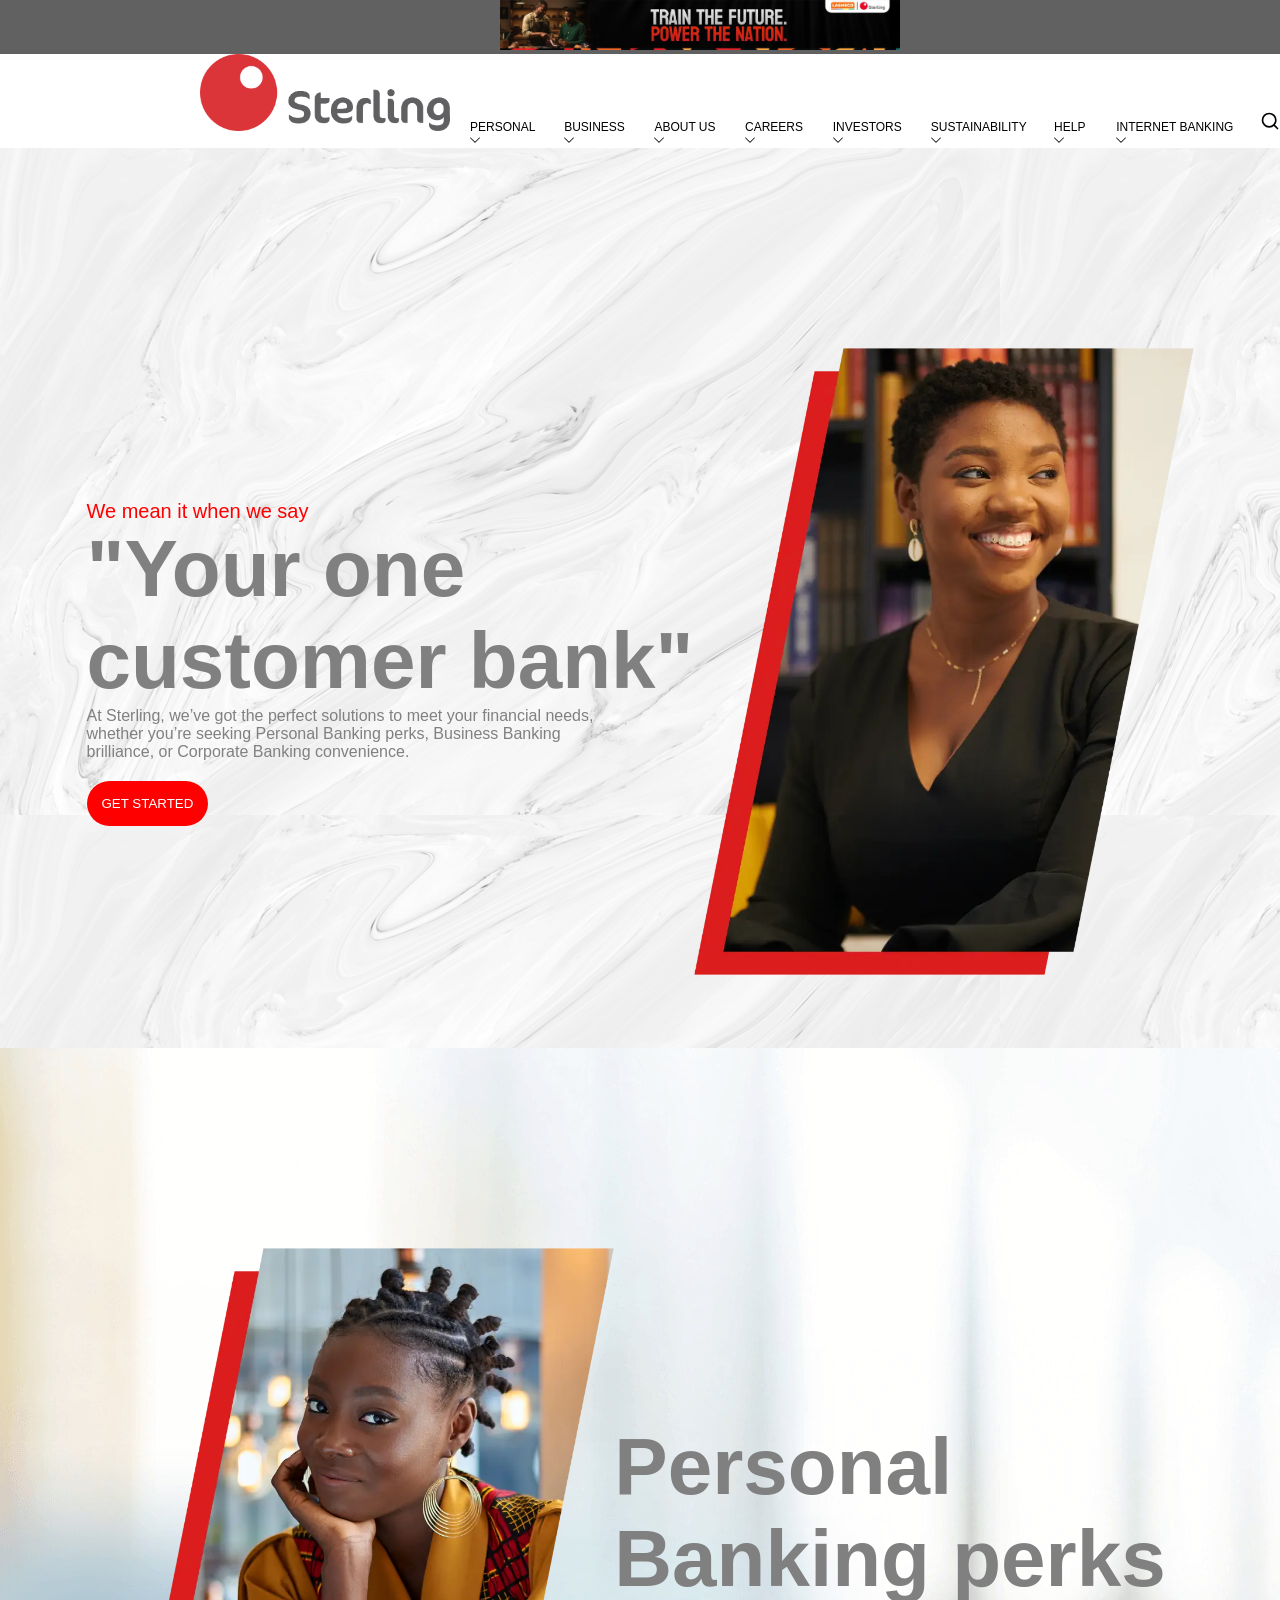
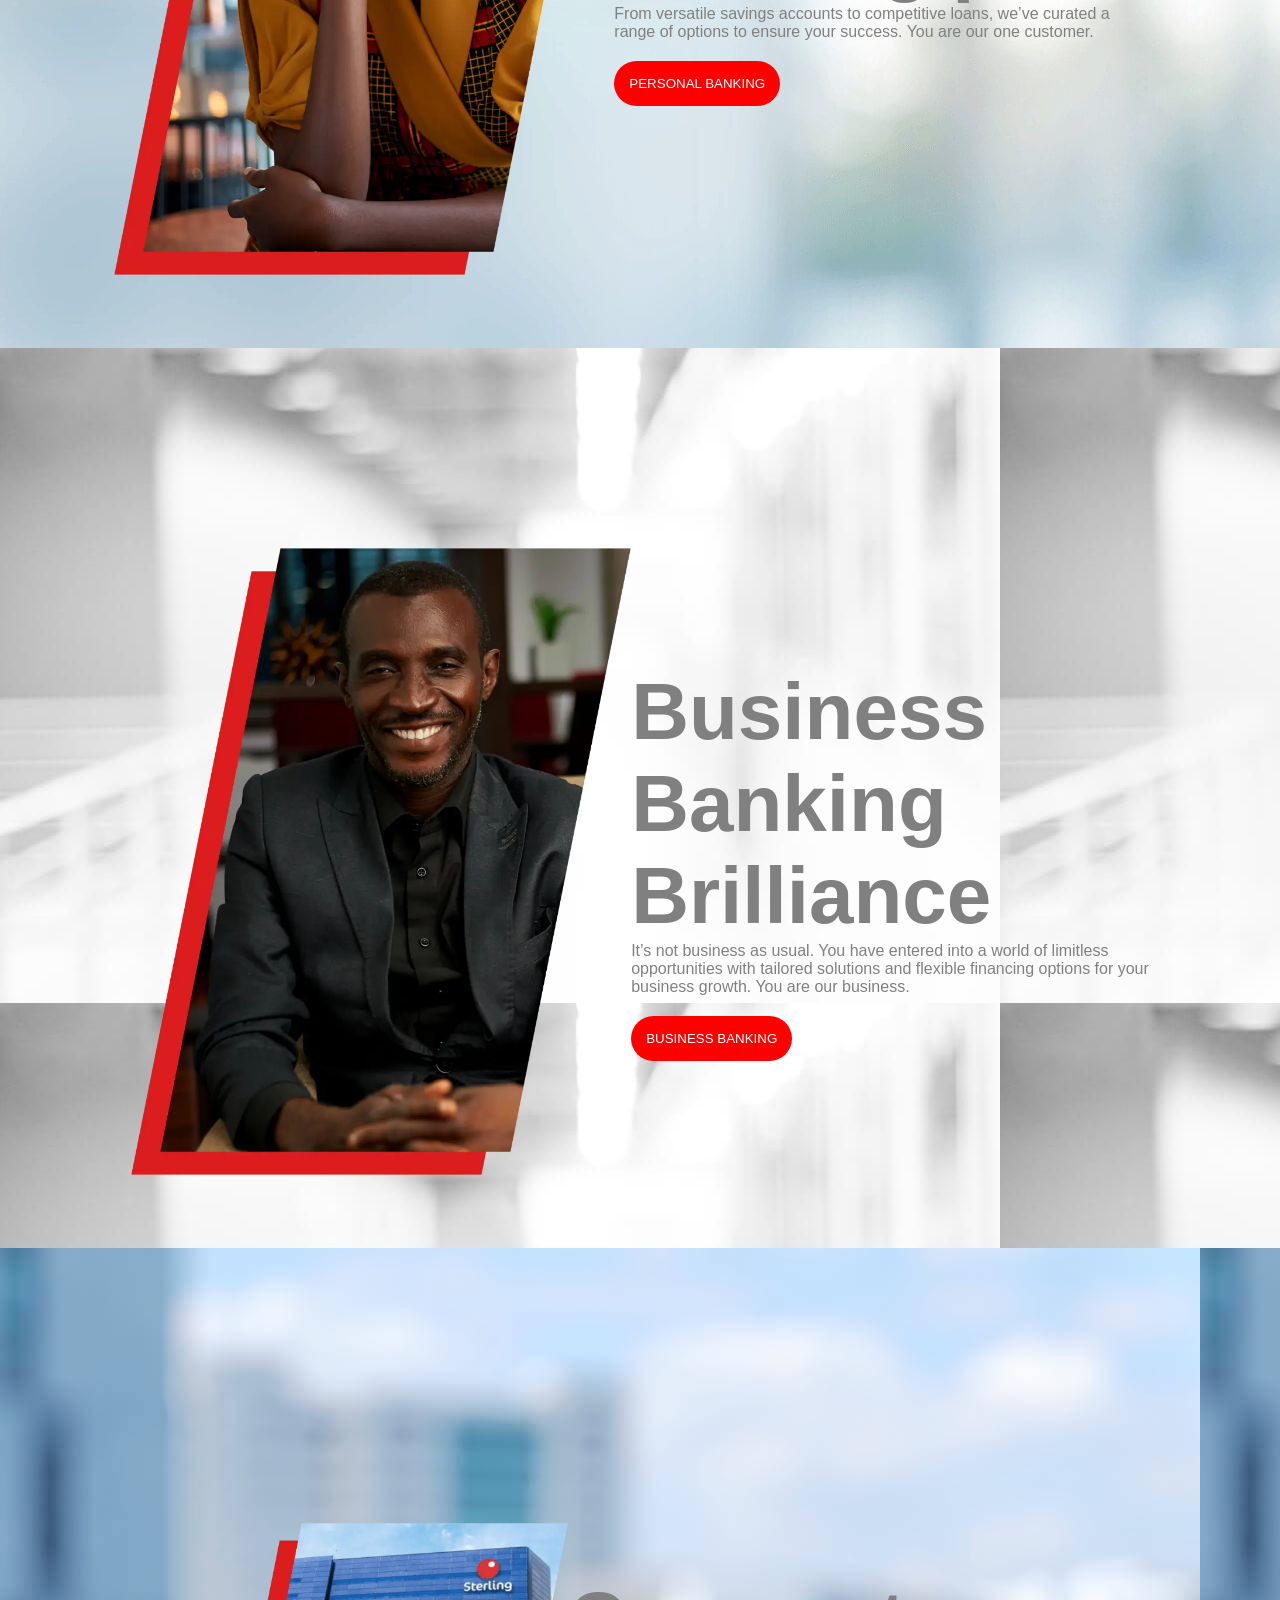
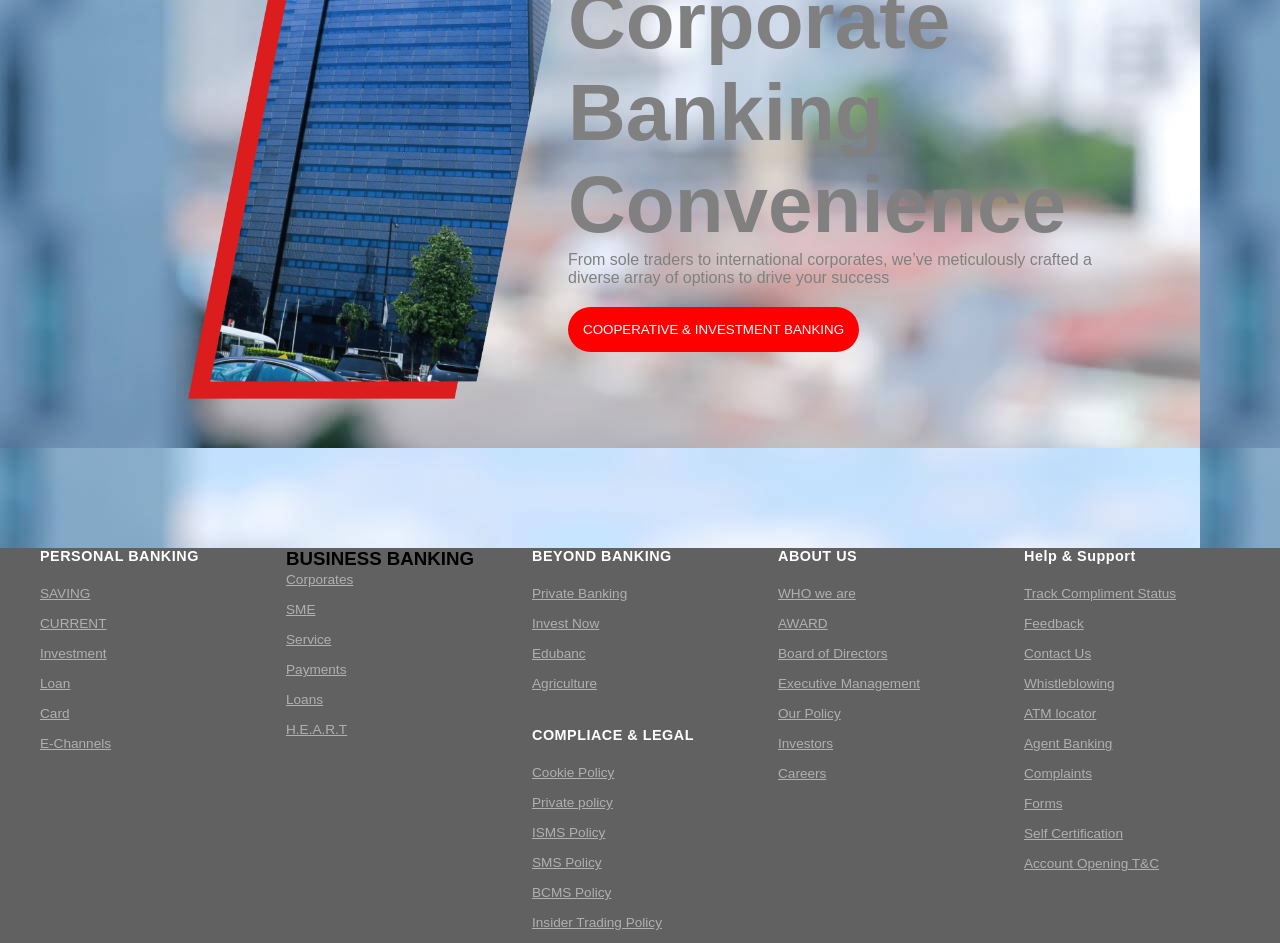
<file: index.html>
<!DOCTYPE html>
<html lang="en">
<head>
    <meta charset="UTF-8">
    <meta name="viewport" content="width=
    , initial-scale=1.0">
    <link rel="stylesheet" href="index.css">
    <title>Document</title>
</head>
<body>
    
<div class="sterling">
    <img src="img/lasmeco_ads-3.jpg" alt=""></div>
      <nav>
        <div class="nav-bar">
            <div class="nav-items">
                <div><img src="img/SterlingLogo-1536x474.png" alt="" width="250px"></div>
                <ul class="two">
                    <li>PERSONAL <svg aria-hidden="true" data-prefix="fal" data-icon="chevron-down" width="10px" role="img" xmlns="http://www.w3.org/2000/svg" viewBox="0 0 448 512" class="svg-inline--fa fa-chevron-down fa-w-14 fa-7x"><path fill="currentColor" d="M443.5 162.6l-7.1-7.1c-4.7-4.7-12.3-4.7-17 0L224 351 28.5 155.5c-4.7-4.7-12.3-4.7-17 0l-7.1 7.1c-4.7 4.7-4.7 12.3 0 17l211 211.1c4.7 4.7 12.3 4.7 17 0l211-211.1c4.8-4.7 4.8-12.3.1-17z" class=""></path></svg></li>
                    <li>BUSINESS <svg aria-hidden="true" data-prefix="fal" data-icon="chevron-down" width="10px" role="img" xmlns="http://www.w3.org/2000/svg" viewBox="0 0 448 512" class="svg-inline--fa fa-chevron-down fa-w-14 fa-7x"><path fill="currentColor" d="M443.5 162.6l-7.1-7.1c-4.7-4.7-12.3-4.7-17 0L224 351 28.5 155.5c-4.7-4.7-12.3-4.7-17 0l-7.1 7.1c-4.7 4.7-4.7 12.3 0 17l211 211.1c4.7 4.7 12.3 4.7 17 0l211-211.1c4.8-4.7 4.8-12.3.1-17z" class=""></path></svg></li></li>
                    <li>ABOUT US <svg aria-hidden="true" data-prefix="fal" data-icon="chevron-down" width="10px" role="img" xmlns="http://www.w3.org/2000/svg" viewBox="0 0 448 512" class="svg-inline--fa fa-chevron-down fa-w-14 fa-7x"><path fill="currentColor" d="M443.5 162.6l-7.1-7.1c-4.7-4.7-12.3-4.7-17 0L224 351 28.5 155.5c-4.7-4.7-12.3-4.7-17 0l-7.1 7.1c-4.7 4.7-4.7 12.3 0 17l211 211.1c4.7 4.7 12.3 4.7 17 0l211-211.1c4.8-4.7 4.8-12.3.1-17z" class=""></path></svg></li></li>
                    <li>CAREERS <svg aria-hidden="true" data-prefix="fal" data-icon="chevron-down" width="10px" role="img" xmlns="http://www.w3.org/2000/svg" viewBox="0 0 448 512" class="svg-inline--fa fa-chevron-down fa-w-14 fa-7x"><path fill="currentColor" d="M443.5 162.6l-7.1-7.1c-4.7-4.7-12.3-4.7-17 0L224 351 28.5 155.5c-4.7-4.7-12.3-4.7-17 0l-7.1 7.1c-4.7 4.7-4.7 12.3 0 17l211 211.1c4.7 4.7 12.3 4.7 17 0l211-211.1c4.8-4.7 4.8-12.3.1-17z" class=""></path></svg></li></li>
                    <li>INVESTORS <svg aria-hidden="true" data-prefix="fal" data-icon="chevron-down" width="10px" role="img" xmlns="http://www.w3.org/2000/svg" viewBox="0 0 448 512" class="svg-inline--fa fa-chevron-down fa-w-14 fa-7x"><path fill="currentColor" d="M443.5 162.6l-7.1-7.1c-4.7-4.7-12.3-4.7-17 0L224 351 28.5 155.5c-4.7-4.7-12.3-4.7-17 0l-7.1 7.1c-4.7 4.7-4.7 12.3 0 17l211 211.1c4.7 4.7 12.3 4.7 17 0l211-211.1c4.8-4.7 4.8-12.3.1-17z" class=""></path></svg></li></li>
                    <li>SUSTAINABILITY <svg aria-hidden="true" data-prefix="fal" data-icon="chevron-down" width="10px" role="img" xmlns="http://www.w3.org/2000/svg" viewBox="0 0 448 512" class="svg-inline--fa fa-chevron-down fa-w-14 fa-7x"><path fill="currentColor" d="M443.5 162.6l-7.1-7.1c-4.7-4.7-12.3-4.7-17 0L224 351 28.5 155.5c-4.7-4.7-12.3-4.7-17 0l-7.1 7.1c-4.7 4.7-4.7 12.3 0 17l211 211.1c4.7 4.7 12.3 4.7 17 0l211-211.1c4.8-4.7 4.8-12.3.1-17z" class=""></path></svg></li></li>
                    <li>HELP <svg aria-hidden="true" data-prefix="fal" data-icon="chevron-down" width="10px" role="img" xmlns="http://www.w3.org/2000/svg" viewBox="0 0 448 512" class="svg-inline--fa fa-chevron-down fa-w-14 fa-7x"><path fill="currentColor" d="M443.5 162.6l-7.1-7.1c-4.7-4.7-12.3-4.7-17 0L224 351 28.5 155.5c-4.7-4.7-12.3-4.7-17 0l-7.1 7.1c-4.7 4.7-4.7 12.3 0 17l211 211.1c4.7 4.7 12.3 4.7 17 0l211-211.1c4.8-4.7 4.8-12.3.1-17z" class=""></path></svg></li></li>
                     <li>INTERNET BANKING <svg aria-hidden="true" data-prefix="fal" data-icon="chevron-down" width="10px" role="img" xmlns="http://www.w3.org/2000/svg" viewBox="0 0 448 512" class="svg-inline--fa fa-chevron-down fa-w-14 fa-7x"><path fill="currentColor" d="M443.5 162.6l-7.1-7.1c-4.7-4.7-12.3-4.7-17 0L224 351 28.5 155.5c-4.7-4.7-12.3-4.7-17 0l-7.1 7.1c-4.7 4.7-4.7 12.3 0 17l211 211.1c4.7 4.7 12.3 4.7 17 0l211-211.1c4.8-4.7 4.8-12.3.1-17z" class=""></path></svg></li></li>
                </ul>
                <div><img src="/img/search-alt-svgrepo-com.svg" alt="" width="20px"></div>
            </div>

            <section class="cards">
                <div class="card card1">
                   <div>
                    <p class="p1">We mean it when we say</p>
                    <h1 class="p2">"Your one <br> customer bank"</h1>
                    <p class="p3"> At Sterling, we’ve got the perfect solutions to meet your financial needs, <br> whether you’re seeking Personal Banking perks, Business Banking <br> brilliance, or Corporate Banking convenience.</p>
                    <button class="p5">GET STARTED</button> 
                </div>
                <div>
                  <img src="img/imgi_4_1.webp" alt="" width="500px">  
                </div>
                 </div>

                <div class="card card2">
                    <div><img src="img/imgi_5_2.webp" alt="" width="500px"></div>
                    <div>
                        <h1 class="p2">Personal <br> Banking perks</h1>
                        <p class="p3">From versatile savings accounts to competitive loans, we’ve curated a <br> range of options to ensure your success. You are our one customer.</p>
                        <button class="p5">PERSONAL BANKING</button>
                    </div>
                   </div>

                   <div class="card card3">
                    <div><img src="img/imgi_6_4.webp" alt="" width="500px"></div>
                    <div>
                         <h1 class="p2">Business <br> Banking <br> Brilliance</h1>
                         <p class="p3">It’s not business as usual. You have entered into a world of limitless <br> opportunities with tailored solutions and flexible financing options for your <br> business growth. You are our business.</p>
                         <button class="p5">BUSINESS BANKING</button>
                   </div>
                   </div>

                   <div class="card card4">
                    <div><img src="img/imgi_7_4-1.webp" alt="" width="380px"></div>
                    <div>
                        <h1 class="p2">Corporate <br> Banking <br> Convenience</h1>
                        <p class="p3">From sole traders to international corporates, we’ve meticulously crafted a <br> diverse array of options to drive your success</p>
                        <button class="p5">COOPERATIVE & INVESTMENT BANKING</button>
                    </div>
                   </div>

                   <div class="destop-footer">
                    <div class="footer-grid">

                        <div class="footer-column">
                            <h3 class="column-title">PERSONAL BANKING</h3>
                            <ul class="footer-links">
                                <li><a href="#">SAVING</a></li>
                                <li><a href="#">CURRENT</a></li>
                                <li><a href="#">Investment</a></li>
                                <li><a href="#">Loan</a></li>
                                <li><a href="#">Card</a></li>
                                <li><a href="#">E-Channels</a></li>
                            </ul>
                            <div class="social-icon">
                                <a href="#"><i class="fa-brands fa-facebook"></i></a>
                                <a href="#"><i class="fa-brands fa-twitter"></i></a>
                                <a href="#"><i class="fa-brands fa-instagram"></i></a>
                                <a href="#"><i class="fa-brands fa-linkedin"></i></a>
                            </div>
                        </div>

                        <div class="footer-column">
                            <h3>BUSINESS BANKING</h3>
                            <ul class="footer-links">
                                 <li><a href="#">Corporates</a></li>
                                <li><a href="#">SME</a></li>
                                <li><a href="#">Service</a></li>
                                <li><a href="#">Payments</a></li>
                                <li><a href="#">Loans</a></li>
                                <li><a href="#">H.E.A.R.T</a></li>
                            </ul>
                        </div>

                         <div class="footer-column">
                            <h3 class="column-title">BEYOND BANKING</h3>
                            <ul class="footer-links">
                                 <li><a href="#">Private Banking</a></li>
                                <li><a href="#">Invest Now</a></li>
                                <li><a href="#">Edubanc</a></li>
                                <li><a href="#">Agriculture</a></li>
                            </ul>

                            <h3 class="column-title mid-title">COMPLIACE & LEGAL</h3>
                            <ul class="footer-links">
                                 <li><a href="#">Cookie Policy</a></li>
                                <li><a href="#">Private policy</a></li>
                                <li><a href="#">ISMS Policy</a></li>
                                <li><a href="#">SMS Policy</a></li>
                                <li><a href="#">BCMS Policy</a></li>
                                <li><a href="#">Insider Trading Policy</a></li>
                            </ul>
                            </div>

                            <div class="footer-column">
                            <h3 class="column-title">ABOUT US</h3>
                            <ul class="footer-links">
                                 <li><a href="#">WHO we are</a></li>
                                <li><a href="#">AWARD</a></li>
                                <li><a href="#">Board of Directors</a></li>
                                <li><a href="#">Executive Management</a></li>
                                <li><a href="#">Our Policy</a></li>
                                <li><a href="#">Investors</a></li>
                                <li><a href="#">Careers</a></li>
                            </ul>
                        </div>

                            <div class="footer-column">
                            <h3 class="column-title">Help & Support</h3>
                            <ul class="footer-links">
                                 <li><a href="#">Track Compliment Status</a></li>
                                <li><a href="#">Feedback</a></li>
                                <li><a href="#">Contact Us</a></li>
                                <li><a href="#">Whistleblowing</a></li>
                                <li><a href="#">ATM locator</a></li>
                                <li><a href="#">Agent Banking</a></li>
                                <li><a href="#">Complaints</a></li>
                                <li><a href="#">Forms</a></li>
                                <li><a href="#">Self Certification</a></li>
                                <li><a href="#">Account Opening T&C</a></li>
                            </ul>
            </section>
</body>
</html>
</file>
<file: index.css>
*{
    margin: 0;
    padding: 0;
    box-sizing: border-box;
}

.two{
    list-style-type: none;
    display: flex;
    gap: 20px;
    font-size: 12px;
    
}

.sterling img{
    width: 900px;
    padding-left: 500px;
}

.nav-items{
    padding-left: 200px;
    display: flex;
    gap: 20px;
    align-items: baseline;
    /* padding: 20px; */
    max-width: 12000px;
    background-color: white;
}

nav{
        position: sticky;
      top: 0;
        z-index: 0;
    }

   
    .card1{
        background-image: url("img/shutterstock_522456049.jpg");
       display: flex;
       align-items: center;
       padding-top: 130px;
       justify-content: center;
       z-index: 1; 
    }

    .p5{
        background-color: red;
        color: white;
        padding: 15px;
        border-radius: 25px;
        border: none;
        margin-top: 20px;
    }

    .p1{
        color: red;
        font-size: 20px;
    }

    .p2{
        font-size: 80px;
        color: gray;
    }

    .p3{
        color: gray;
    }

    .card2{
        display: flex;
       align-items: center;
       padding-top: 130px;
       justify-content: center;
       z-index: 2;
       background-image: url(img/clipboard-image-1770036547.jpg);   
    }

     .card{
        height: 100vh;
        position: sticky;
        top: 0;
     }

    .cards{
        height: 400vh;
    }

    .card3{
       display: flex;
       align-items: center;
       padding-top: 130px;
       justify-content: center;
       z-index: 3;
       background-image: url(img/clipboard-image-1770036530.jpg); 
    }

    .card4{
        display: flex;
       align-items: center;
       padding-top: 130px;
       justify-content: center;
       z-index: 4;
       background-image: url(img/clipboard-image-1770036541.jpg);
    }

    html, body{
        background-color: #616161;
        margin: 0;
        padding: 0;
        box-sizing: border-box;
        font-family: 'Segoe UI', Tahoma, Geneva, Verdana, sans-serif;
    }

    .desktop-footer{
        background-color: linear-gradient(to bottom, #747474, #4a4a4a);
        padding: 100px;
        width: 200px;
        min-height: 1000vh;
    }

    .footer-grid{
        max-width: 1200px;
        margin: 0 auto;
        display: grid;
        grid-template-columns: repeat(5,1fr);
        gap: 30px;
    }

    .column-title{
        color: #ffffff;
        font-size: 0.9rem;
        font-weight: 700;
        margin-bottom: 20px;
        letter-spacing: 0.5px;
    }

    .mid-title{
        margin-top: 35px;
    }

    .footer-links{
        list-style: none;
    }

    .footer-links li{
        margin-bottom: 12px;
    }

    .footer-links a{
        color: #b0b0b0;
        font-size: 0.85rem;
        font-weight: 400;

    }

    .social-icon{
        display: flex;
        gap: 15px;
        margin-top: 25px;
    }

    .social-icon a{
        color: #b0b0b0;
        font-size: 1.1rem;

    }
</file>
